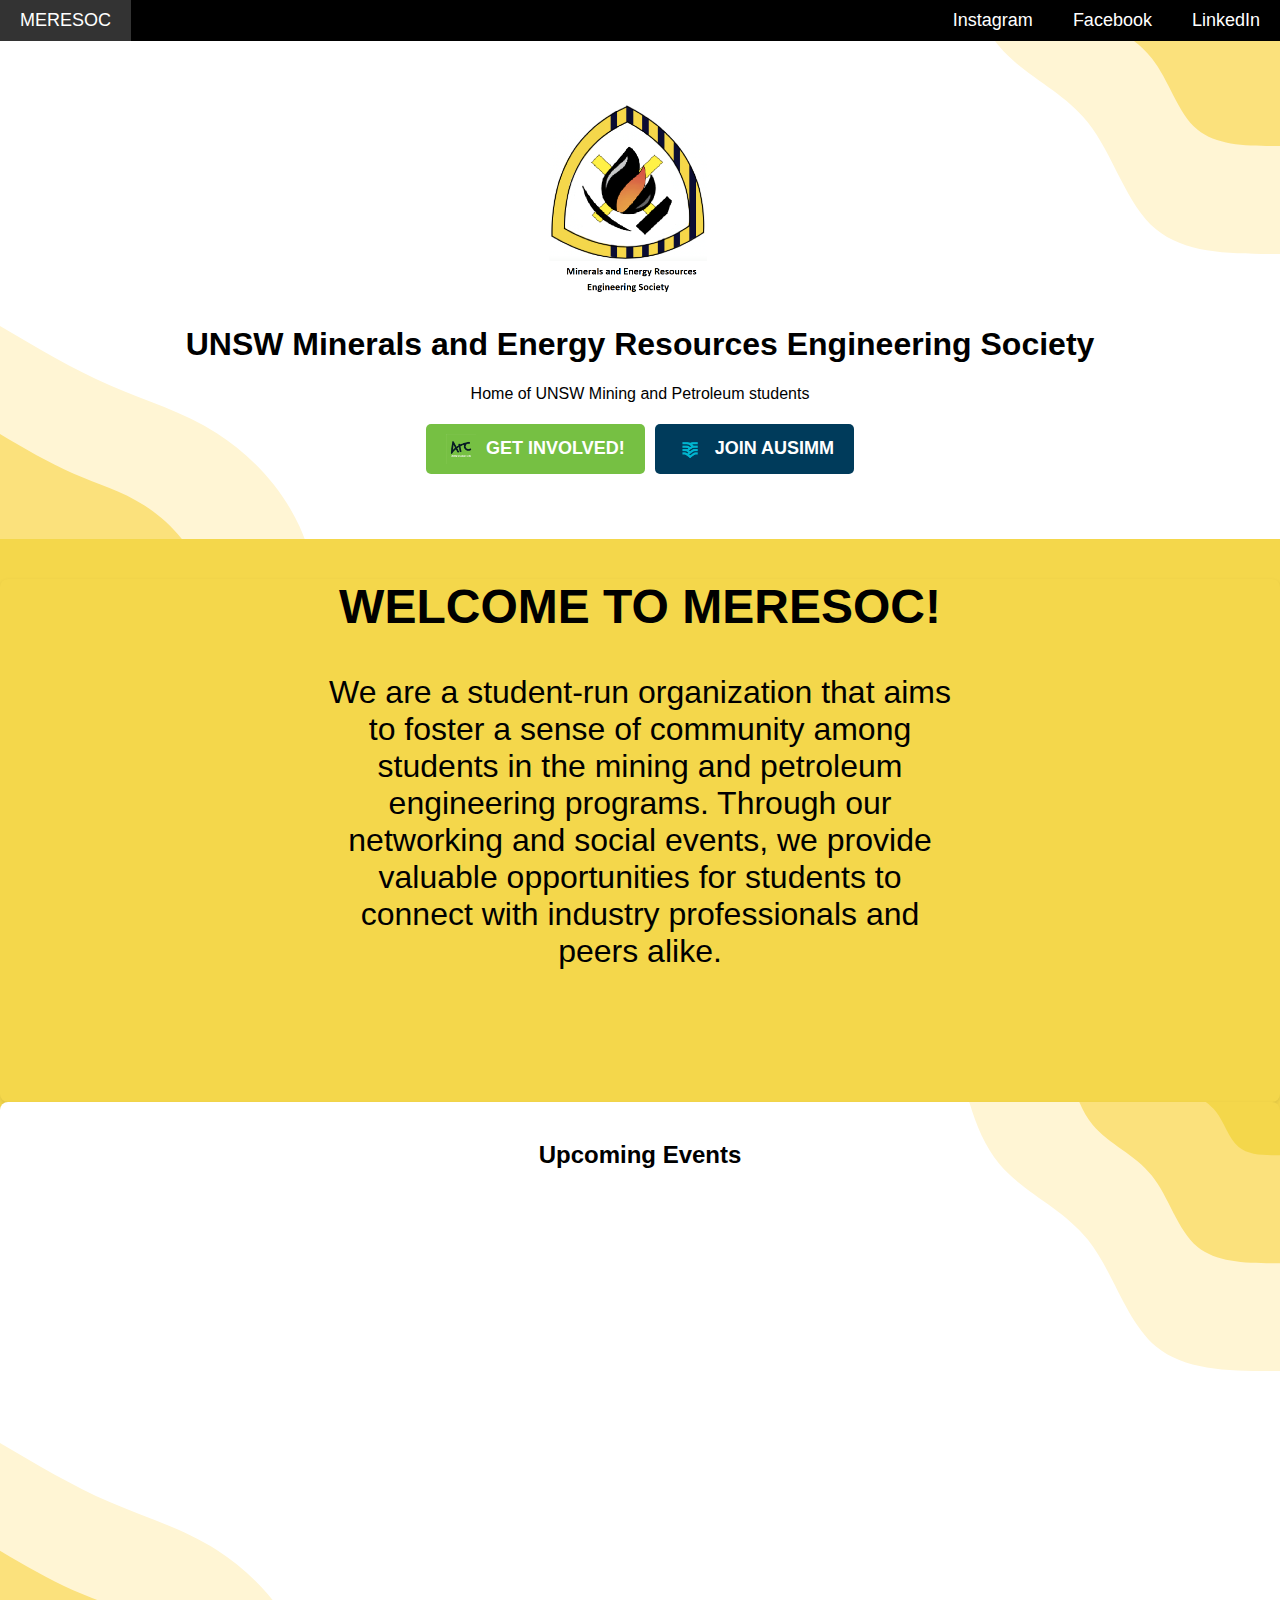
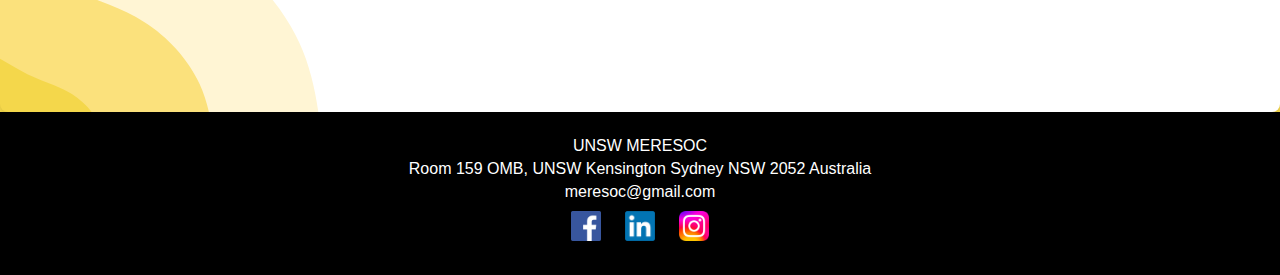
<file: index.html>
<!DOCTYPE html>
<html lang="en">
    <link rel="stylesheet" href="meresoc.css">
    <div id="fb-root"></div>
<script async defer crossorigin="anonymous" src="https://connect.facebook.net/en_GB/sdk.js#xfbml=1&version=v20.0" nonce="Er2XUiVR"></script>
<head>
    <meta charset="UTF-8">
    <meta name="viewport" content="width=device-width, initial-scale=1.0">
    <link rel="icon" href="img/UNSWMERESOC.ico" type="image/x-icon">
    <title>MERESOC</title>
</head>
<body>
    <nav>
        <div class="container">
            <!-- Separate container for the MERESOC button -->
            <div class="nav-group left">
                <button class="nav-link" >MERESOC</button>
            </div>
    
            <!-- Separate container for the other buttons -->
            <div class="nav-group right">
                <button class="nav-link" onclick="window.open('https://www.instagram.com/unsw_meresoc/', '_blank')">Instagram</button>
                <button class="nav-link" onclick="window.open('https://www.facebook.com/UNSWMERESOC/', '_blank')">Facebook</button>
                <button class="nav-link" onclick="window.open('https://www.linkedin.com/company/unsw-minerals-and-energy-resources-engineering-society-meresoc/posts/?feedView=all', '_blank')">LinkedIn</button>
            </div>
        </div>
    </nav>
    <header>
        <div class="spacer">
            <img src="img/UNSWMERESOC.png" alt="MERESoc Logo" style="width: 200px;">
            <div>
                <h1>UNSW Minerals and Energy Resources Engineering Society</h1>
                <p>Home of UNSW Mining and Petroleum students</p>
                <div class="button-container">
                    <a href="https://member.arc.unsw.edu.au/s/clubdetail?clubid=0016F00003By8qpQAB" class="button-link" target="_blank" rel="noopener noreferrer">
                        <button class="section-button button-arc">
                            <img src="img/arc.jpeg" alt="ARC Logo" class="logo-arc">Get Involved!
                        </button>
                    </a>
                    
                    <a href="https://www.ausimm.com/communities/membership/student-grade-membership/" class="button-link" target="_blank" rel="noopener noreferrer">
                        <button class="section-button button-ausimm">
                            <img src="img/AUSIMM.png" alt="AUSIMM Logo" class="logo-ausimm">Join AUSIMM
                        </button>
                    </a>
                </div>
            </div>
        </div>
    </header>
    <section id="about">
        <h2>WELCOME TO MERESOC!</h2>
        <p>We are a student-run organization that aims to foster a sense of community among students in the mining and petroleum engineering programs. Through our networking and social events, we provide valuable opportunities for students to connect with industry professionals and peers alike.</p>
    </section>
    <section id="events">
        <h2>Upcoming Events</h2>
        <iframe src="https://www.facebook.com/plugins/page.php?href=https%3A%2F%2Fwww.facebook.com%2FUNSWMERESOC&tabs=timeline&width=350&height=499&small_header=false&adapt_container_width=true&hide_cover=true&show_facepile=false&appId" width="350" height="499" style="border:none;overflow:hidden" scrolling="no" frameborder="0" allowfullscreen="true" allow="autoplay; clipboard-write; encrypted-media; picture-in-picture; web-share"></iframe>
    </section>
    <footer>
        <div class="footer-content">
            <p>UNSW MERESOC</p>
            <p>Room 159 OMB, UNSW Kensington Sydney NSW 2052 Australia</p>
            <p>meresoc@gmail.com</p>
            <div class="social-links">
                <a href="https://www.facebook.com/UNSWMERESOC/" class="social-icon" target="_blank"><img src="img/facebook.png" alt="Facebook"></a>
                <a href="https://www.linkedin.com/company/unsw-minerals-and-energy-resources-engineering-society-meresoc/posts/?feedView=all" class="social-icon" target="_blank"><img src="img/linkedin.png" alt="LinkedIn"></a>
                <a href="https://www.instagram.com/unsw_meresoc/" class="social-icon" target="_blank"><img src="img/instagram.png" alt="Instagram"></a>
            </div>
        </div>
    </footer>
</body>
</html>
</file>
<file: meresoc.css>
/* Base Styles */
body {
    font-family: Arial, sans-serif;
    margin: 0;
    padding: 0;
    background-color: #F4D74B;
    text-align: center;

}
section {
    padding-left: 25%;
    padding-right: 25%;
}

header {
    background-image: url('img/blob-scene-haikei.svg');
    background-repeat: no-repeat;
    background-position: center;
    background-size: cover;
    color: black;
    padding: 60px; /* Adjusted padding */
    display: flex;
    align-items: center;
    justify-content: center;
    min-height: 300px; /* Ensures header has sufficient height without excessive padding */
}

header img {
    margin-right: 20px;
}

nav {
    position: sticky;
    top: 0;
    z-index: 1000;
    width: 100%; /* Full width */
}

.container {
    display: flex;
    justify-content: space-between; /* Space between the two nav-groups */
    align-items: center;
    background-color: #000;
    padding: 10px 0;
    width: 100%;
}

.nav-group {
    display: flex; /* This ensures that both groups are flex containers */
}

.nav-group.left {
    flex-grow: 0; /* Do not allow the left group to grow */
    justify-content: flex-start;
}

.nav-group.right {
    flex-grow: 1; /* Allows the right group to take up the remaining space */
    justify-content: flex-end;
}

button.nav-link {
    background: none;
    border: none;
    color: white;
    padding: 10px 20px;
    font-size: 18px;
    cursor: pointer;
    transition: background-color 0.3s;
}

button.nav-link:hover {
    background-color: #333;
}




/* Container and Section Styles */
.container {
    padding: 0;
    margin: 0;
    width: 100%;
}

.section {
    margin-bottom: 20px;
}

#about {
    background-color: #F4D74B;
    padding-bottom: 100px;
    border-radius: 8px;
    box-shadow: 0 2px 4px rgba(0, 0, 0, 0.1);
    font-size: xx-large;
}

#events {
    background-color: white;
    padding: 20px;
    border-radius: 8px;
    box-shadow: 0 2px 4px rgba(0, 0, 0, 0.1);
    background-image: url('img/blob-scene-haikei.svg');
    background-repeat: no-repeat;
    background-position: center;
    background-size: cover;
}

/* Button and Logo Styles */

.button-ausimm {
    background-color: #003B5B;
    color: white;
    border: none;
    padding: 10px 20px;
    font-size: 18px;
    cursor: pointer;
    transition: background-color 0.3s;
    border-radius: 5px;
    font-weight: bold;
    text-transform: uppercase;
    margin: 5px;
}

.button-ausimm:hover {
    background-color: #003366;
}

.logo-ausimm {
    height: 30px;
    width: auto;
    margin-right: 10px;
    vertical-align: middle;
}
.button-arc {
    background-color: #76C043;
    color: white;
    border: none;
    padding: 10px 20px;
    font-size: 18px;
    cursor: pointer;
    transition: background-color 0.3s;
    border-radius: 5px;
    font-weight: bold;
    text-transform: uppercase;
    margin: 5px;
}
.button-arc:hover {
    background-color: #5d9b35;
}


.logo-arc {
    height: 30px;
    width: auto;
    margin-right: 10px;
    vertical-align: middle;
}

.button-container {
    display: flex;
    align-items: center;
    justify-content: center;
}

/* Responsive Styles */
@media (max-width: 600px) {
    header {
        flex-direction: column;
    }
    
    header img {
        margin-bottom: 10px;
    }
    
    header h1, header p {
        font-size: 18px; /* Simplified, as both have the same size */
    }
    
    button.nav-link {
        font-size: 16px;
        padding: 8px 16px;
    }
}
footer {
    background-color: #000;
    color: white;
    text-align: center;
    padding: 20px 0;
    font-family: Arial, sans-serif;
}

.footer-content p {
    margin: 5px 0; /* Adjust spacing as needed */
}

.social-links {
    margin: 10px 0;
}

.social-icon img {
    width: 30px; /* Adjust size as needed */
    margin: 0 10px;
}

.footer-content {
    max-width: 1200px;
    margin: auto; /* Centers content in the footer */
}

span {
    color: red; /* Style the heart emoji with red color */
}





.containers {
    width: 100%;
    display: flex;
    justify-content: center;
    align-items: center;
    flex-wrap: wrap;
}

.item-containers {
    position: relative;
    margin: 24px;
    width: 320px;
    height: 570px;
    overflow: hidden;
    background-color: #fff;
    box-shadow: 0 0 30px 5px rgba(0, 0, 0, 0.15);
    cursor: pointer;
}

.img-containers,
.body-containers {
    position: absolute;
    top: 0;
    left: 0;
    width: 100%;
    height: 100%;
}

.img-containers img {
    width: 100%;
}

.body-containers {
    position: relative;
}

.overlay {
    position: relative;
    width: 100%;
    height: 400px;
    background-color: rgba(24, 83, 122, 0.6);
    opacity: 0;
    transition: height linear 0.4s, opacity linear 0.2s;
}

.item-containers:hover .overlay {
    opacity: 1;
    height: 150px;
}

.event-info {
    background-color: #fff;
    display: flex;
    flex-direction: column;
    justify-content: center;
    align-items: center;
    padding: 8px;
}

.title,
.price {
    color: #18537a;
    font-size: 1.5em;
    font-weight: bold;
    letter-spacing: 1px;
    margin: 12px;
}

.info {
    letter-spacing: 0.5px;
    margin-bottom: 6px;
}

.separator {
    width: 20%;
    height: 6px;
    background-color: #17537a;
    margin-bottom: 16px;
}

.additional-info {
    border-top: 1px solid #bbb;
    margin-top: 12px;
    padding: 28px;
    padding-bottom: 0;
}

.additional-info .info {
    font-size: 0.9em;
    margin-bottom: 20px;
    text-align: center;
}

.info i {
    color: #18537a;
    font-size: 1.1em;
    margin-right: 4px;
}

.info span {
    color: #18537a;
    font-weight: bolder;
}

.action {
    color: #fff;
    border: 3px solid #fff;
    background-color: transparent;
    position: absolute;
    top: -100px;
    left: 50%;
    transform: translateX(-50%);
    width: 60%;
    outline: none;
    cursor: pointer;
    padding: 12px;
    text-transform: uppercase;
    font-size: 1.3em;
    font-weight: bold;
    letter-spacing: 2px;
    transition: background-color 0.4s, top 0.4s;
}

.item-container:hover .action {
    top: 50px;
}

.action:hover {
    background-color: rgba(255, 255, 255, 0.2);
}
a.clickable-container {
    text-decoration: none;
    color: inherit;
    display: block;
}
</file>
